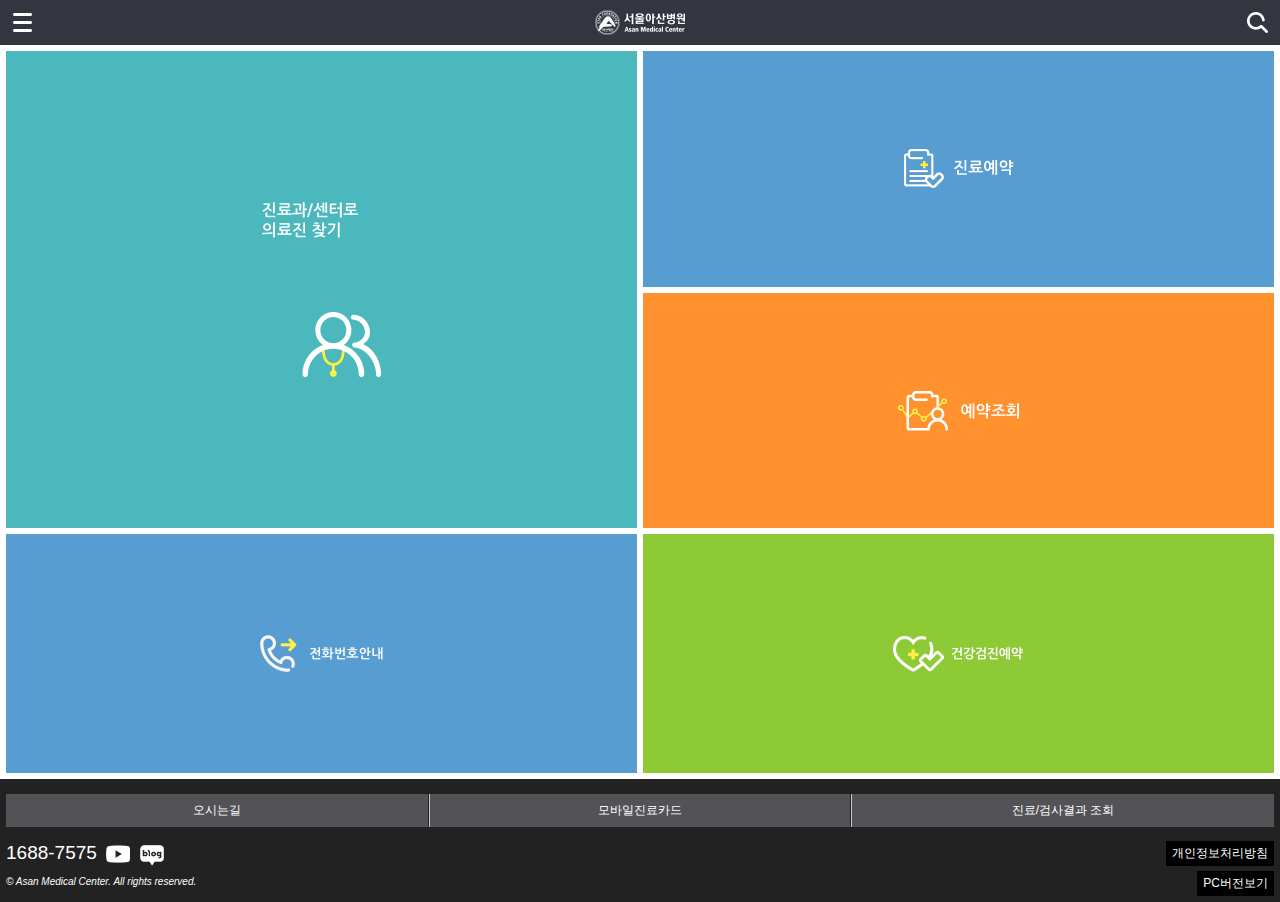
<file: index.html>
<!DOCTYPE html>
<html lang="ko">
<head>
    <meta charset="UTF-8">
    <meta http-equiv="X-UA-Compatible" content="IE=edge">
    <meta name="viewport" content="width=device-width, initial-scale=1.0">
    <title>ASAN Hospital</title>
    <link rel="stylesheet" href="css/reset.css">
    <link rel="stylesheet" href="css/basic.css">
    <script src="js/jquery-3.6.0.min.js"></script>
    <script defer src="js/main.js"></script>
</head>
<body>
<div class="contbody_scroll">    
    <div id="wrap">
        <div class="cover"></div>
        <header>
            <div class="lnb_btn"><a href="#"><img src="img/bg_header_lnb.png" alt="메뉴열기"></a></div>
            <h1 class="logo"> <a href="#"><img src="img/img_header_logo.png" alt="서울아산병원"></a></h1>
            <div class="search_btn"><a href="#"><img src="img/img_topSerch.png" alt="찾기열기"></a></div>
        </header>
    
        <div id="conWrap">
            <div id="con_up">
                <section class="s1-1"><a href="#"><img src="img/img_main01.png" alt="진료과/센터로 의료진 찾기"></a></section>
                <div class="con_up_r">
                    <section class="s1-2"><a href="#"><img src="img/img_main02.png" alt="진료예약"></a></section>
                    <section class="s1-3"><a href="#"><img src="img/img_main03.png" alt="예약조회"></a></section>
                </div>
            </div>
            <div id="con_down">
                <section class="s2-1"><a href="#"><img src="img/img_main04.png" alt="전화번호안내"></a></section>
                <section class="s2-2"><a href="#"><img src="img/img_main05.png" alt="건강검진예약"></a></section>
            </div>
        </div>
        <!-- #conWrap END -->
    
        <footer>
            <ul class="quickmenu">
                <li><a href="#">오시는길</a></li>
                <li><a href="#">모바일진료카드</a></li>
                <li><a href="#">진료/검사결과 조회</a></li>
            </ul>
            <div class="telsns">
                <a href="#">1688-7575</a>
                <a href="#"><img src="img/img_youtube.png" alt="유투브"></a>
                <a href="#"><img src="img/img_naverblog.png" alt="블로그"></a>
            </div>
            <div class="pc">
                <a href="#">개인정보처리방침</a><br>
                <a href="#">PC버전보기</a>
            </div>
            <address class="copyright"> 
                &copy; Asan Medical Center. All rights reserved.
            </address>
        </footer>
    </div> 
</div>    
    
<div id="lnb">
    <div class="lnb_login">
        <span>로그인을 하시면 더 많은 정보를<br>확인 하실 수 있습니다.</span>
        <img src="img/btn_login.png" alt="로그인">
    </div>
    <ul class="lnb_list">
        <li><a href="#"><img src="img/img_lnbtab01_off.png" alt="의료진"></a></li>
        <li><a href="#"><img src="img/img_lnbtab02_off.png" alt="진료예약"></a></li>
        <li><a href="#"><img src="img/img_lnbtab03_off.png" alt="예약조회"></a></li>
        <li><a href="#"><img src="img/img_lnbtab04_off.png" alt="병원안내"></a></li>
        <li><a href="#"><img src="img/img_lnbtab05_off.png" alt="건강정보"></a></li>
    </ul>
    <div class="lnb_res"><a href="#"><img src="img/btn_reserve.png" alt="예약 및 문의 1688-7575"></a></div>
</div>
</body>
</html>
</file>
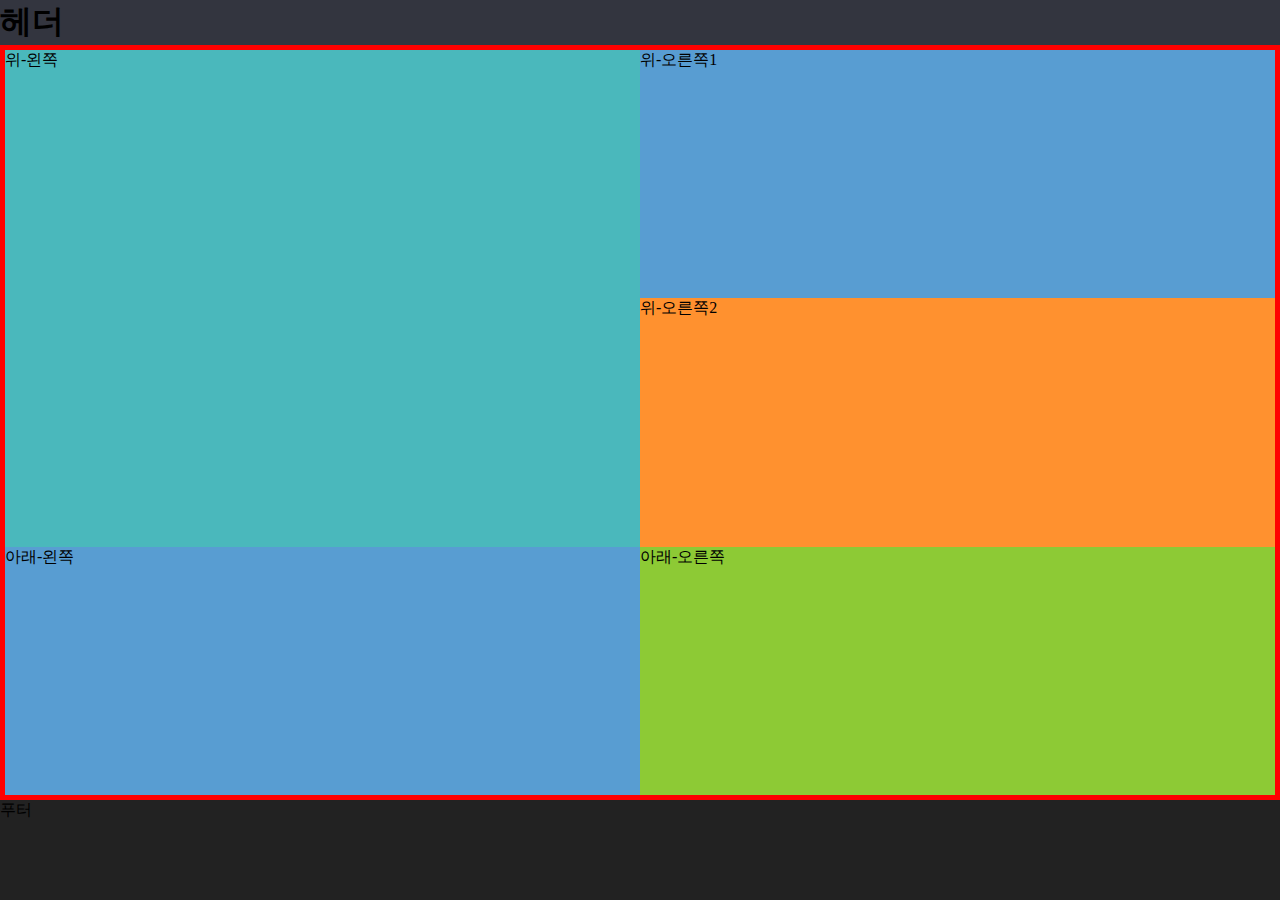
<file: flex.html>
<!DOCTYPE html>
<html lang="ko">
<head>
    <meta charset="UTF-8">
    <meta http-equiv="X-UA-Compatible" content="IE=edge">
    <meta name="viewport" content="width=device-width, initial-scale=1.0">
    <title>레이아웃만</title>
    <link rel="stylesheet" href="css/reset.css">
    <style>
        #wrap{}
        header { height:45px; background:#33353F; }
        #conWrap { display:flex; flex-direction:column; height:600px; border:5px solid red; }
            #con_up { flex:2; display:flex;}
                .s1-1 { flex:1; background:#4AB8BC; }
                .con_up_r { flex:1; display:flex; flex-direction:column; }
                    .s1-2 { flex:1; background:#589DD2; }
                    .s1-3 { flex:1; background:#FF912F; }

            #con_down { flex:1; display:flex; }
                .s2-1 { flex:1; background:#589DD2; }
                .s2-2 { flex:1; background:#8DCA35; }
        footer { background:#222; height:100px; }


    </style>
    <script src="js/jquery-3.6.0.min.js"></script>
    <script defer src="js/main.js"></script>

</head>
<body>
<div id="wrap">
    <header>
        <h1>헤더</h1>
    </header>

    <div id="conWrap">
        <div id="con_up">
            <section class="s1-1">위-왼쪽</section>
            <div class="con_up_r">
                <section class="s1-2">위-오른쪽1</section>
                <section class="s1-3">위-오른쪽2</section>
            </div>
        </div>
        <div id="con_down">
            <section class="s2-1">아래-왼쪽</section>
            <section class="s2-2">아래-오른쪽</section>
        </div>
    </div>
    <!-- #conWrap END -->

    <footer>
        푸터        
    </footer>
</div>
</body>
</html>
</file>
<file: css/basic.css>
@charset "UTF-8";

body { font-family:Arial, Helvetica, sans-serif;  }
.controll_scroll {position: relative; overflow: hidden;}

/** Layout**/
#wrap{position: relative;}
    header { height:45px; background:#33353F; }
    #conWrap { display:flex; flex-direction:column; }
        #con_up { flex:2; display:flex;}
            .s1-1 { flex:1; }
            .con_up_r { flex:1; display:flex; flex-direction:column; }
                .s1-2 { flex:1; }
                .s1-3 { flex:1; }

        #con_down { flex:1; display:flex; }
            .s2-1 { flex:1;  }
            .s2-2 { flex:1 }
    footer { }

/* header */
header { width:100%; padding:0 45px; }
    .lnb_btn { position:relative; float:left; left:-45px  }
    .logo { float:left; width:100%; margin:0 -45px; text-align:center; }
    .search_btn { position:relative; float:right; left:45px } 

header img { height:45px;}

/* 가운데 #conWrap */

#conWrap section img { ; }
/* #conWrap section > a  { display:flex; justify-content:center; align-items: center; height:100%; width:100%; } */

#conWrap section { display:table }
#conWrap section > a  { display:table-cell; vertical-align:middle; text-align:center; height:100%; width:100%; }

#conWrap { padding:6px; }
    #con_up { padding-bottom:3px;}
        .s1-1 { padding-right:3px; }
        .s1-1 a { background:#4AB8BC;}
        .s1-1 a img { width:120px; }
        .con_up_r { padding-left:3px;}
            .s1-2 { padding-bottom:3px;}
            .s1-2 a{ background:#589DD2;}
            .s1-2 a img { width:110px; } 
            .s1-3 { padding-top:3px;}
            .s1-3 a{ background:#FF912F; }
            .s1-3 a img { width:121px; }
    #con_down { padding-top:3px; }
        .s2-1 { padding-right:3px;}
        .s2-1 a{ background:#589DD2;}
        .s2-1 a img { width:124px; }
        .s2-2 { padding-left:3px; }
        .s2-2 a{ background:#8DCA35;}
        .s2-2 a img { width:131px; }

/*  footer  */
footer { /*position:fixed; bottom:0; left:0; width:100%;*/ background:#222; padding:15px 6px; }
.quickmenu { display:table; width:100%; height:33px; }

.quickmenu li { display:table-cell; width:33.3%; background: #535357; border-left:1px solid #ccc; border-right:1px solid #222;}
.quickmenu li:first-child{ border-left:none; }
.quickmenu li:last-child{ border-right:none; }

.quickmenu li a { display:block; line-height:33px; text-align:center; color:#fff; font-size:12px; }

.telsns { margin-top:15px;}
.telsns a { color:#fff; font-size:19px;}
.telsns a img { width:24px; margin-left:5px; }


.pc { position:absolute; right:6px; margin-top:-25px; text-align:right;  }
.pc a { display:inline-block; padding:4px 6px; background:#000; color:#fff; font-size:12px; margin-bottom:5px; }

.copyright { margin-top:10px; font-size:10px; color:#fff;}

/* #lnb 좌측 슬라이더메뉴*/
#lnb { position: fixed; top:0; left: -274px; width: 274px; height:100%; background: #f1f1f1; z-index:100;}

.lnb_login {background: #111; padding: 35px 20px 35px 17px;}
.lnb_login span {color:#fff; font-size: 14px;}
.lnb_login img { margin-top: 20px; width: 235px;}

.lnb_list {border-bottom: 1px solid #ddd;}
.lnb_list img {width: 274px;}

.lnb_res {padding-top: 40px; text-align: center;}
.lnb_res img {width: 235px;}

.cover { display: none; position: fixed; top:0; left: 0; width: 100%; height: 100%; background:rgba(0,0,0,0.7) ; z-index:10px ;}
</file>
